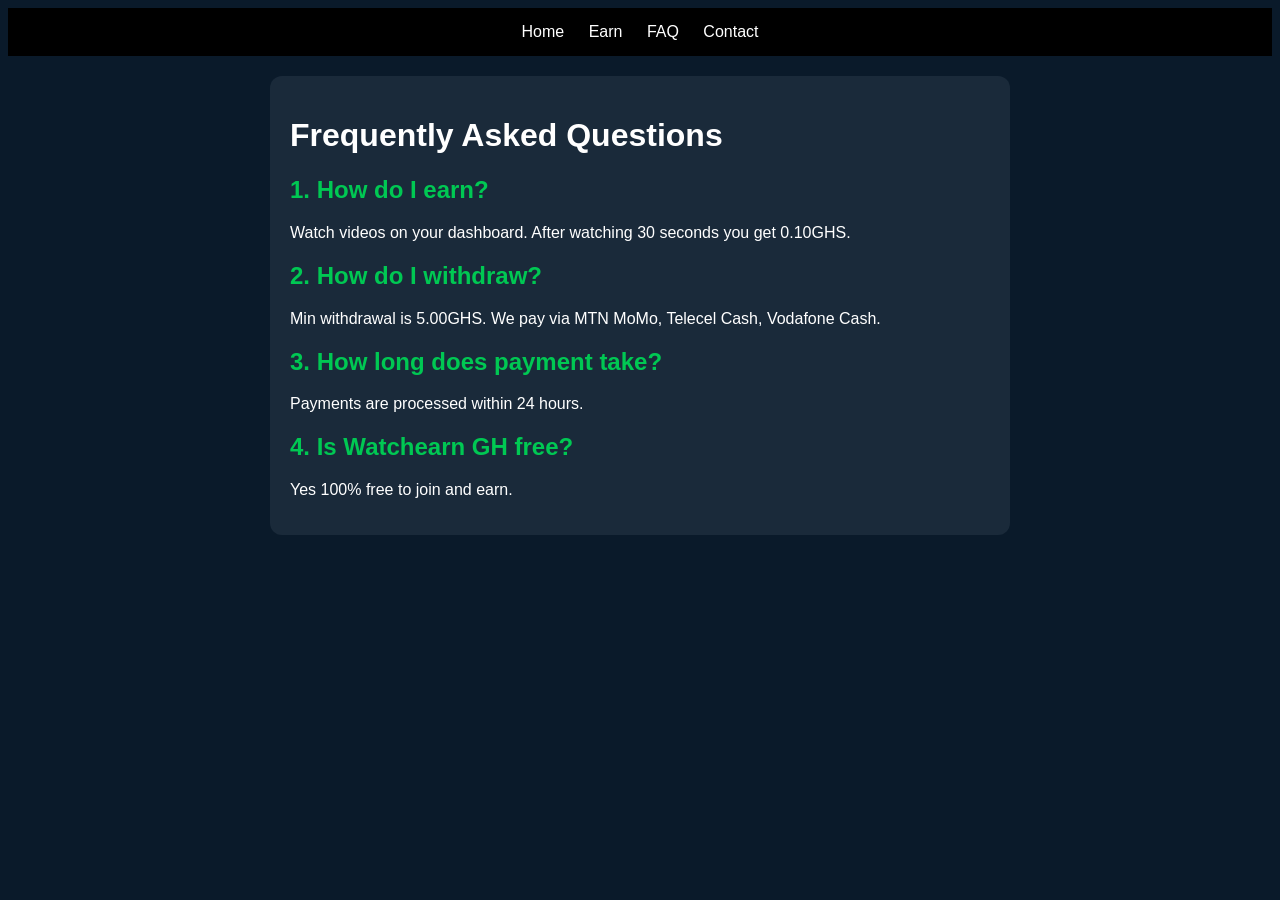
<file: faq.html>
<!DOCTYPE html>
<html>
<head>
  <title>FAQ - Watchearn GH</title>
  <meta name="viewport" content="width=device-width, initial-scale=1.0">
  <style>
    body{background:#0a1a2a;color:#fff;font-family:Arial;padding:20px}
    .navbar{background:#000;padding:15px;margin:-20px -20px 20px -20px;text-align:center}
    .navbar a{color:white;margin:10px;text-decoration:none}
    .box{background:#1a2a3a;padding:20px;border-radius:12px;max-width:700px;margin:auto}
    h2{color:#00c853}
  </style>
</head>
<body>
  <div class="navbar">
    <a href="index.html">Home</a>
    <a href="dashboard.html">Earn</a>
    <a href="faq.html">FAQ</a>
    <a href="contact.html">Contact</a>
  </div>

  <div class="box">
    <h1>Frequently Asked Questions</h1>
    
    <h2>1. How do I earn?</h2>
    <p>Watch videos on your dashboard. After watching 30 seconds you get 0.10GHS.</p>

    <h2>2. How do I withdraw?</h2>
    <p>Min withdrawal is 5.00GHS. We pay via MTN MoMo, Telecel Cash, Vodafone Cash.</p>

    <h2>3. How long does payment take?</h2>
    <p>Payments are processed within 24 hours.</p>

    <h2>4. Is Watchearn GH free?</h2>
    <p>Yes 100% free to join and earn.</p>
  </div>
</body>
</html>
</file>
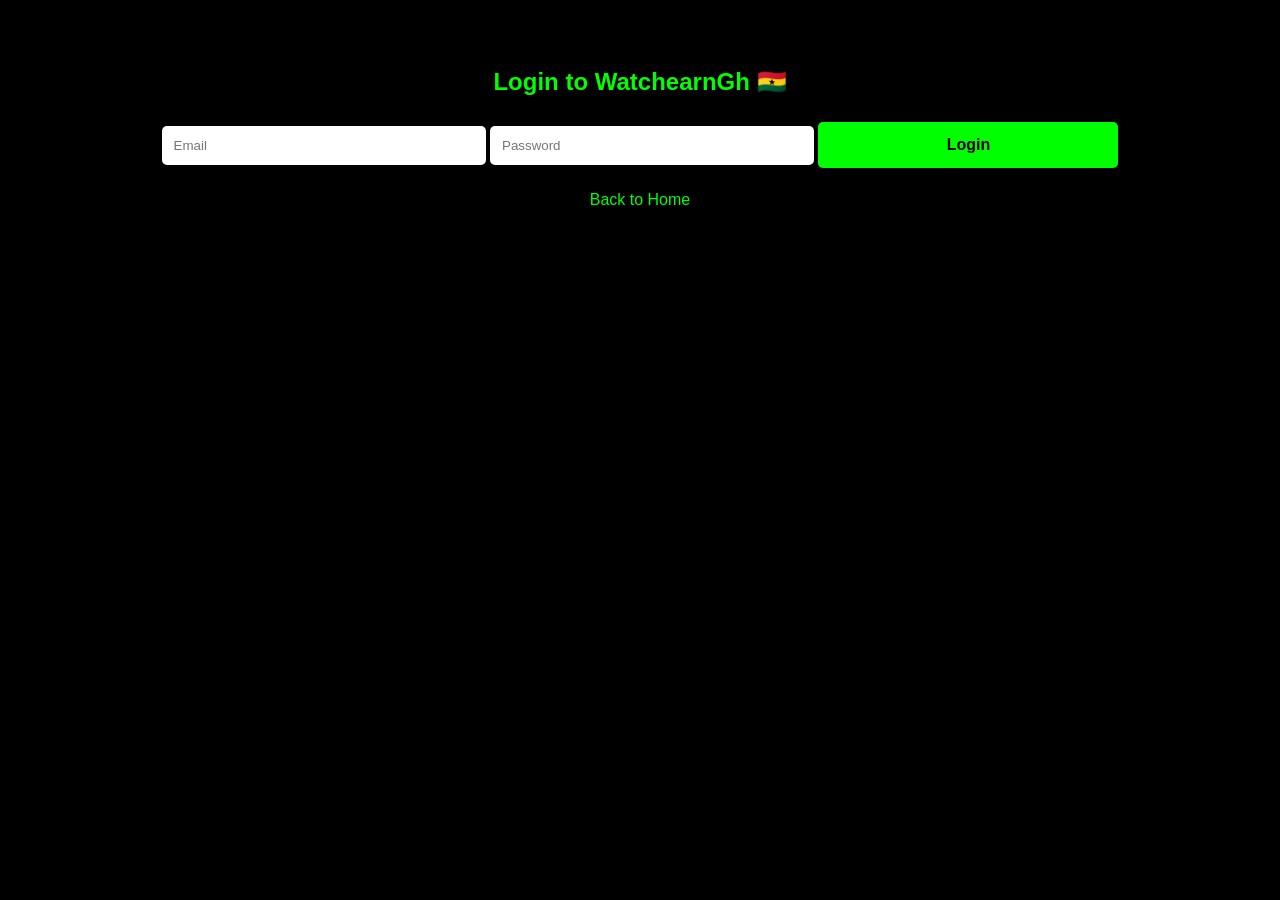
<file: login.html>
<!DOCTYPE html>
<html lang="en">
<head>
<meta charset="UTF-8">
<meta name="viewport" content="width=device-width, initial-scale=1.0">
<title>Login - WatchearnGh</title>
<style>
  body {background:#000; color:#0f0; font-family:Arial; text-align:center; padding:40px 20px;}
  h2 {color:#0f0;}
  input {width:90%; max-width:300px; padding:12px; margin:10px 0; border:none; border-radius:5px;}
  button {width:90%; max-width:300px; padding:14px; background:#00ff00; color:#000; border:none; border-radius:5px; font-weight:bold; font-size:16px;}
  a {color:#0f0; text-decoration:none;}
</style>
</head>
<body>
  <h2>Login to WatchearnGh 🇬🇭</h2>
  <input type="email" placeholder="Email" id="email">
  <input type="password" placeholder="Password" id="password">
  <button onclick="login()">Login</button>
  <p><a href="index.html">Back to Home</a></p>

<script>
function login(){
  // For now: just go to dashboard. Later we add real check
  window.location.href = "dashboard.html";
}
</script>
</body>
</html>
</file>
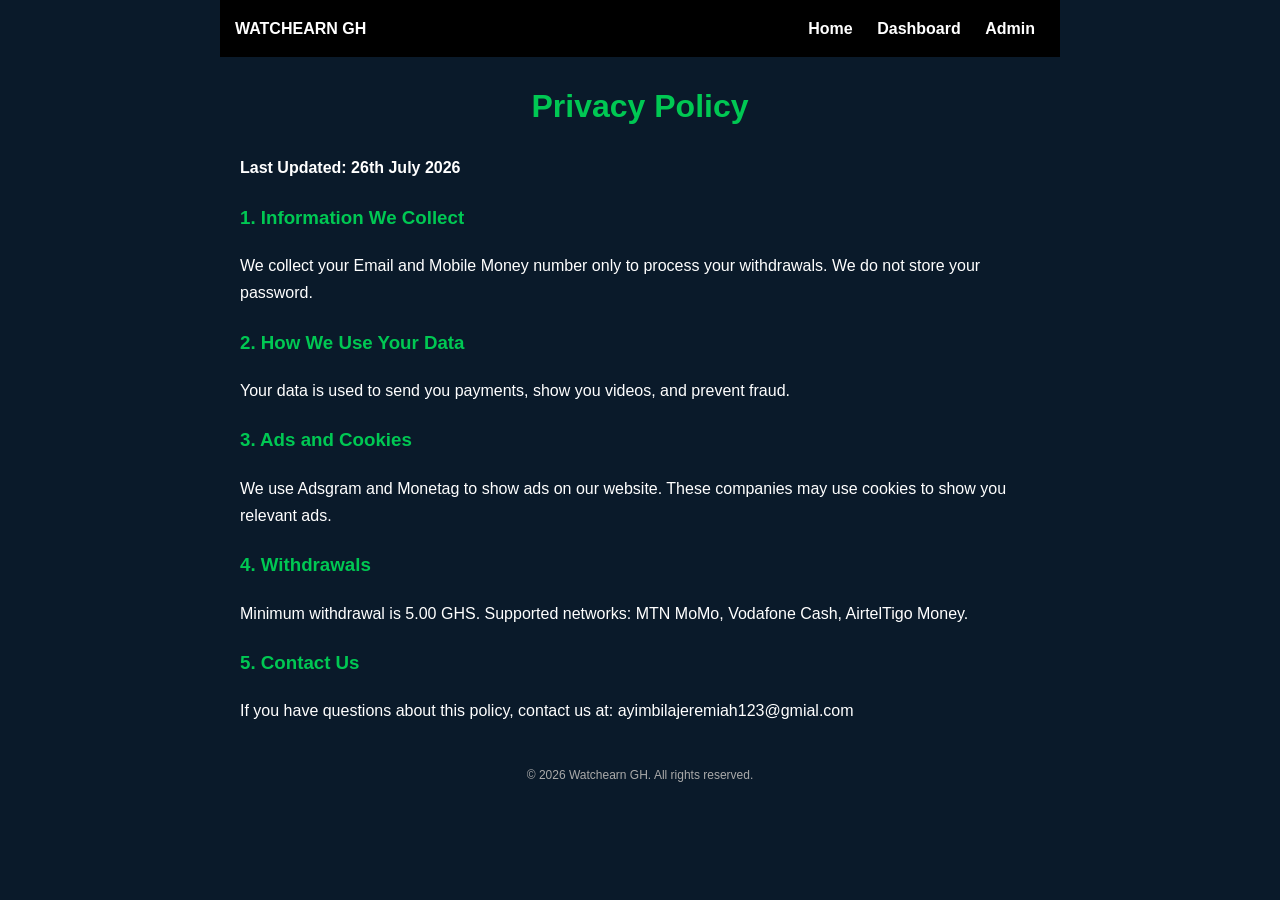
<file: privacy.html>
<!DOCTYPE html>
<html>
<head>
<title>Privacy Policy - Watchearn GH</title>
<meta name="viewport" content="width=device-width, initial-scale=1.0">
<style>
body{background:#0a1a2a;color:#fff;font-family:Arial;padding:20px;max-width:800px;margin:auto;line-height:1.7}
h1{color:#00c853;text-align:center}
h3{color:#00c853;margin-top:20px}
.navbar{background:#000;padding:15px;display:flex;align-items:center;justify-content:space-between;margin:-20px -20px 20px -20px}
.navbar a{color:white;text-decoration:none;margin:0 10px;font-weight:bold}
.navbar a:hover{color:#00c853}
.footer{text-align:center;margin-top:40px;font-size:12px;color:#aaa}
</style>
</head>
<body>

<!-- NAVBAR JOINS -->
<div class="navbar">
  <div><b>WATCHEARN GH</b></div>
  <div><a href="index.html">Home</a> <a href="dashboard.html">Dashboard</a> <a href="admin.html">Admin</a></div>
</div>

<h1>Privacy Policy</h1>
<p><b>Last Updated: 26th July 2026</b></p>

<h3>1. Information We Collect</h3>
<p>We collect your Email and Mobile Money number only to process your withdrawals. We do not store your password.</p>

<h3>2. How We Use Your Data</h3>
<p>Your data is used to send you payments, show you videos, and prevent fraud.</p>

<h3>3. Ads and Cookies</h3>
<p>We use Adsgram and Monetag to show ads on our website. These companies may use cookies to show you relevant ads.</p>

<h3>4. Withdrawals</h3>
<p>Minimum withdrawal is 5.00 GHS. Supported networks: MTN MoMo, Vodafone Cash, AirtelTigo Money.</p>

<h3>5. Contact Us</h3>
<p>If you have questions about this policy, contact us at: ayimbilajeremiah123@gmial.com</p>

<div class="footer">
  © 2026 Watchearn GH. All rights reserved.
</div>

</body>
</html>
</file>
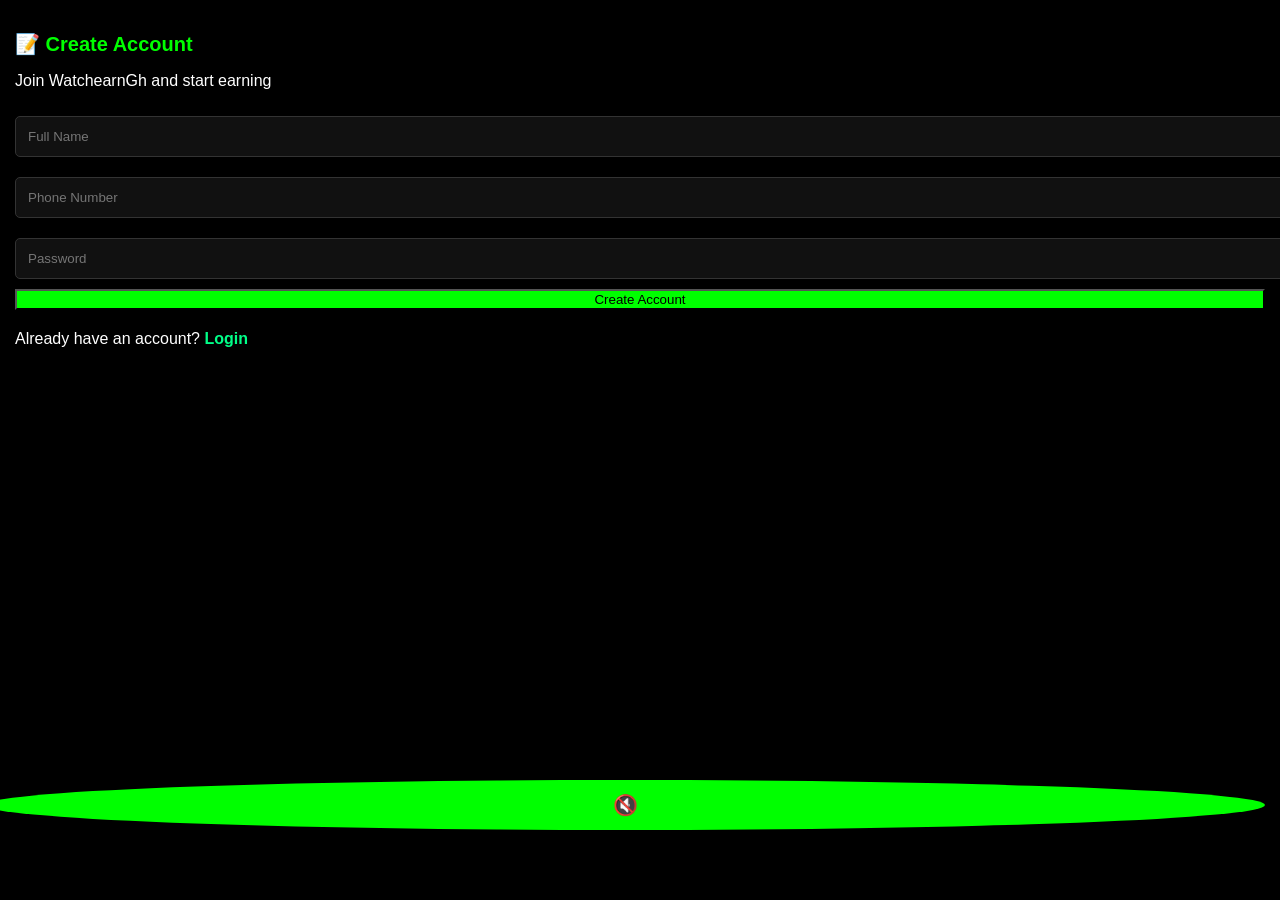
<file: register.html>
<!DOCTYPE html>
<html>
<head>
  <title>Register - WatchearnGh</title>
  <meta name="viewport" content="width=device-width, initial-scale=1.0">
  <link rel="stylesheet" href="style.css">
</head>
<body>
  <div class="box">
    <div class="content">
      <h2>📝 Create Account</h2>
      <p>Join WatchearnGh and start earning</p>
      
      <input type="text" id="name" placeholder="Full Name" style="width:100%; padding:12px; margin:10px 0; border-radius:5px; border:1px solid #333; background:#111; color:white;">
      
      <input type="tel" id="phone" placeholder="Phone Number" style="width:100%; padding:12px; margin:10px 0; border-radius:5px; border:1px solid #333; background:#111; color:white;">
      
      <input type="password" id="password" placeholder="Password" style="width:100%; padding:12px; margin:10px 0; border-radius:5px; border:1px solid #333; background:#111; color:white;">
      
      <button onclick="registerUser()">Create Account</button>
      
      <p style="margin-top:20px;">Already have an account? <a href="login.html" style="color:#00ff88;">Login</a></p>
    </div>
  </div>

  <script>
    function registerUser() {
      const name = document.getElementById('name').value;
      const phone = document.getElementById('phone').value;
      
      if(name && phone) {
        alert('Account created! Welcome ' + name);
        window.location.href = 'dashboard.html';
      } else {
        alert('Please fill all fields');
      }
    }
  </script> 
  <!-- BACKGROUND MUSIC -->
<audio id="bgmusic" loop>
  <source src="music.mp3" type="audio/mpeg">
  Your browser does not support audio.
</audio>

<button id="musicBtn" onclick="toggleMusic()" style="position:fixed;bottom:70px;right:15px;background:#00c853;color:white;border:none;border-radius:50%;width:50px;height:50px;font-size:20px;z-index:999;">🔇</button>

<script>
let music = document.getElementById('bgmusic');
let btn = document.getElementById('musicBtn');
let playing = false;

function toggleMusic(){
  if(playing){
    music.pause();
    btn.innerHTML = '🔇';
    playing = false;
  } else {
    music.play();
    btn.innerHTML = '🔊';
    playing = true;
  }
}
</script> 

</body>
</html>
</file>
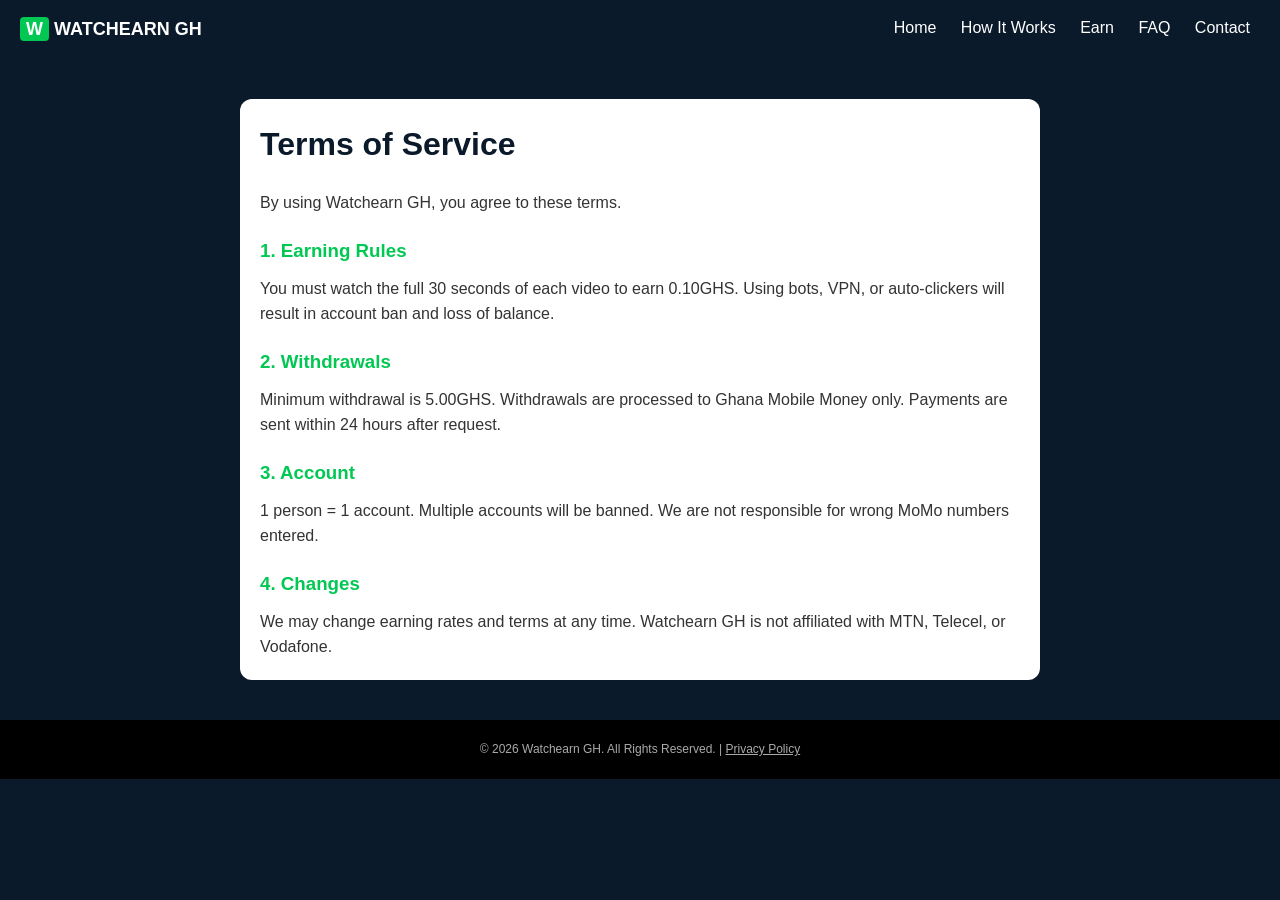
<file: terms.html>
<!DOCTYPE html>
<html>
<head>
  <title>Terms of Service - Watchearn GH</title>
  <meta name="viewport" content="width=device-width, initial-scale=1.0">
  <style> /* same CSS as privacy.html */ 
    *{margin:0;padding:0;box-sizing:border-box;font-family:Arial}
    body{background:#0a1a2a;color:#fff;line-height:1.6}
    .navbar{background:#0a1a2a;padding:15px 20px;display:flex;justify-content:space-between}
    .logo{color:white;font-size:18px;font-weight:bold}
    .nav a{color:white;margin:0 10px;text-decoration:none}
    .container{max-width:800px;margin:40px auto;padding:20px;background:white;color:#333;border-radius:12px}
    h1{margin-bottom:20px;color:#0a1a2a}
    h3{margin-top:20px;margin-bottom:10px;color:#00c853}
    .footer{background:#000;padding:20px;text-align:center;color:#aaa;font-size:12px;margin-top:40px}
  </style>
</head>
<body>
  <div class="navbar">
    <div class="logo"><span style="background:#00c853;padding:2px 6px;border-radius:4px">W</span> WATCHEARN GH</div>
    <div class="nav">
      <a href="index.html">Home</a>
      <a href="how-it-works.html">How It Works</a>
      <a href="earn.html">Earn</a>
      <a href="faq.html">FAQ</a>
      <a href="contact.html">Contact</a>
    </div>
  </div>

  <div class="container">
    <h1>Terms of Service</h1>
    <p>By using Watchearn GH, you agree to these terms.</p>
    
    <h3>1. Earning Rules</h3>
    <p>You must watch the full 30 seconds of each video to earn 0.10GHS. Using bots, VPN, or auto-clickers will result in account ban and loss of balance.</p>
    
    <h3>2. Withdrawals</h3>
    <p>Minimum withdrawal is 5.00GHS. Withdrawals are processed to Ghana Mobile Money only. Payments are sent within 24 hours after request.</p>
    
    <h3>3. Account</h3>
    <p>1 person = 1 account. Multiple accounts will be banned. We are not responsible for wrong MoMo numbers entered.</p>
    
    <h3>4. Changes</h3>
    <p>We may change earning rates and terms at any time. Watchearn GH is not affiliated with MTN, Telecel, or Vodafone.</p>
  </div>

  <div class="footer">
    © 2026 Watchearn GH. All Rights Reserved. | <a href="privacy.html" style="color:#aaa">Privacy Policy</a>
  </div>
</body>
</html>
</file>
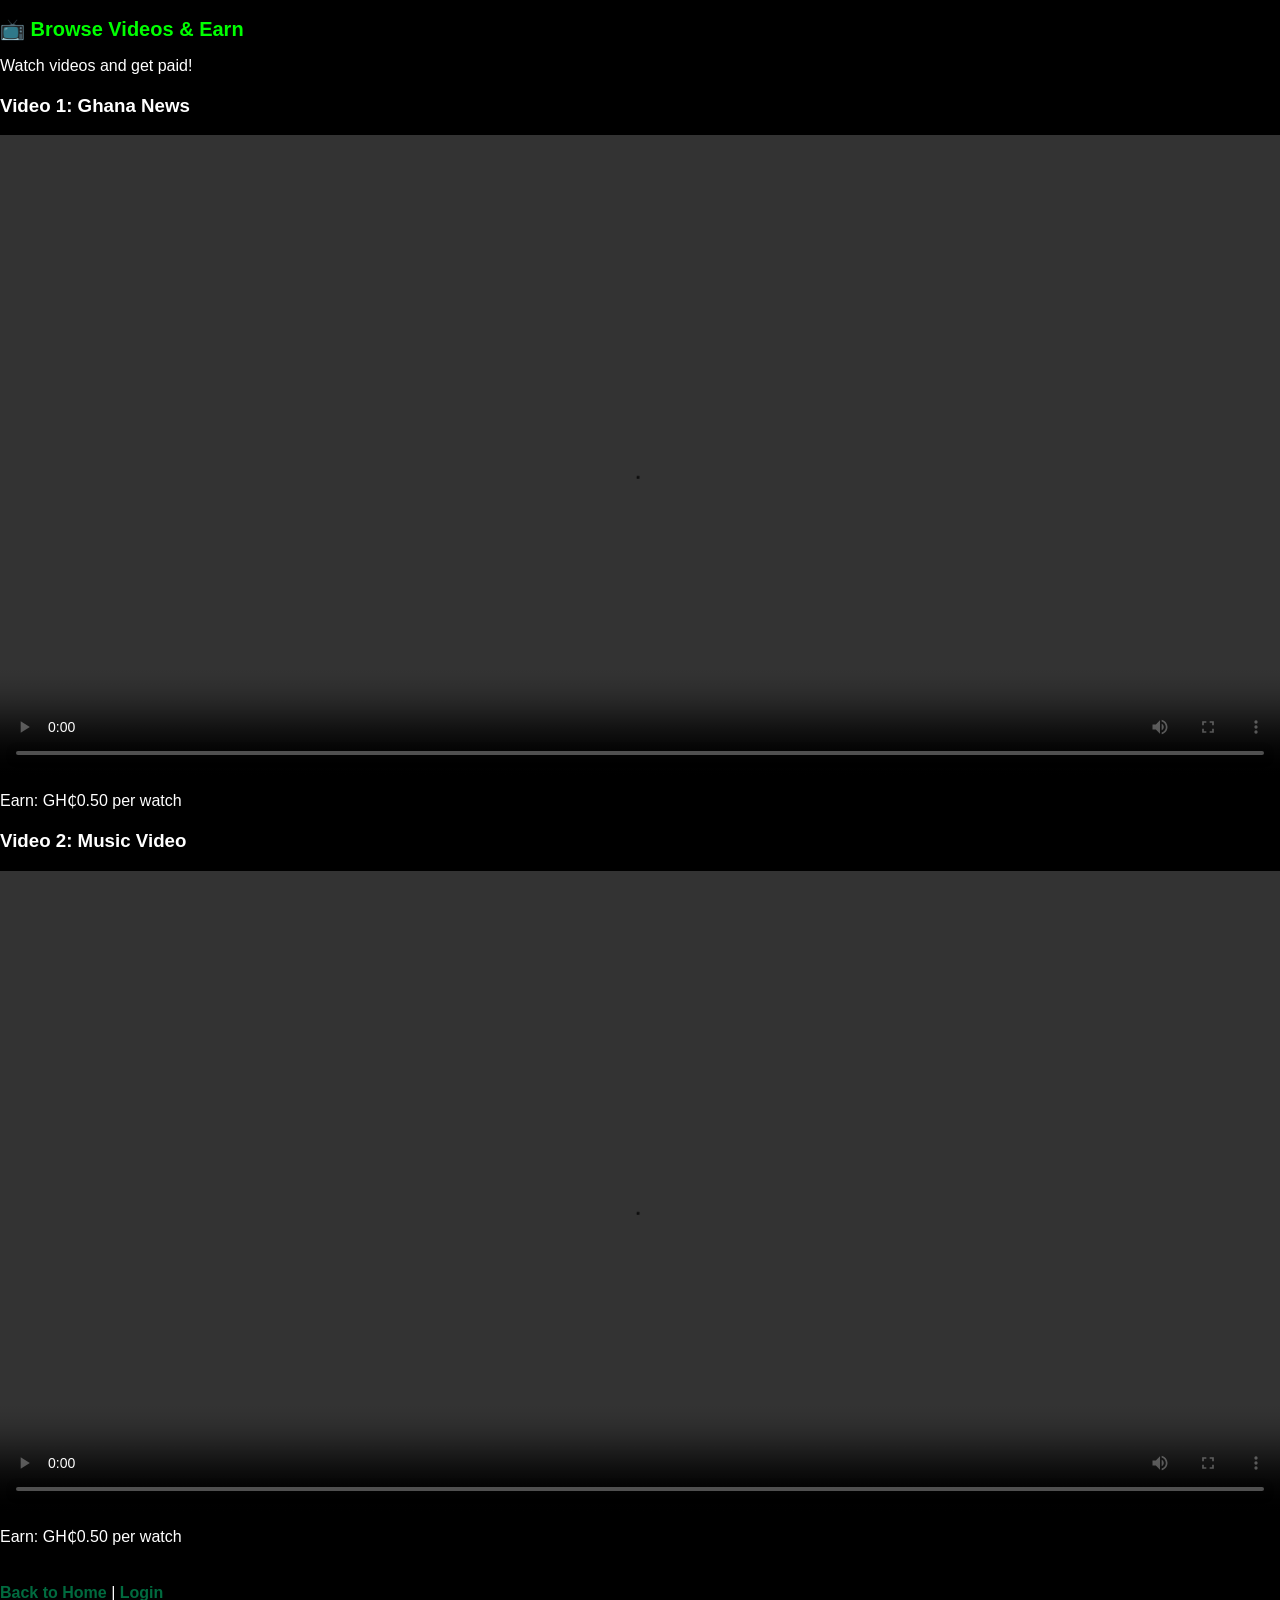
<file: video.html>
<!DOCTYPE html>
<html>
<head>
  <title>Browse Videos - WatchearnGh</title>
  <link rel="stylesheet" href="style.css">
</head>
<body>
  <div class="box">
    <h2>📺 Browse Videos & Earn</h2>
    <p>Watch videos and get paid!</p>
    
    <div style="margin: 20px 0;">
      <h3>Video 1: Ghana News</h3>
      <video width="100%" controls>
        <source src="https://www.w3schools.com/html/mov_bbb.mp4" type="video/mp4">
      </video>
      <p>Earn: GH₵0.50 per watch</p>
    </div>

    <div style="margin: 20px 0;">
      <h3>Video 2: Music Video</h3>
      <video width="100%" controls>
        <source src="https://www.w3schools.com/html/movie.mp4" type="video/mp4">
      </video>
      <p>Earn: GH₵0.50 per watch</p>
    </div>
    
    <br>
    <a href="index.html">Back to Home</a> | 
    <a href="login.html">Login</a>
  </div>
</body>
</html>
</file>
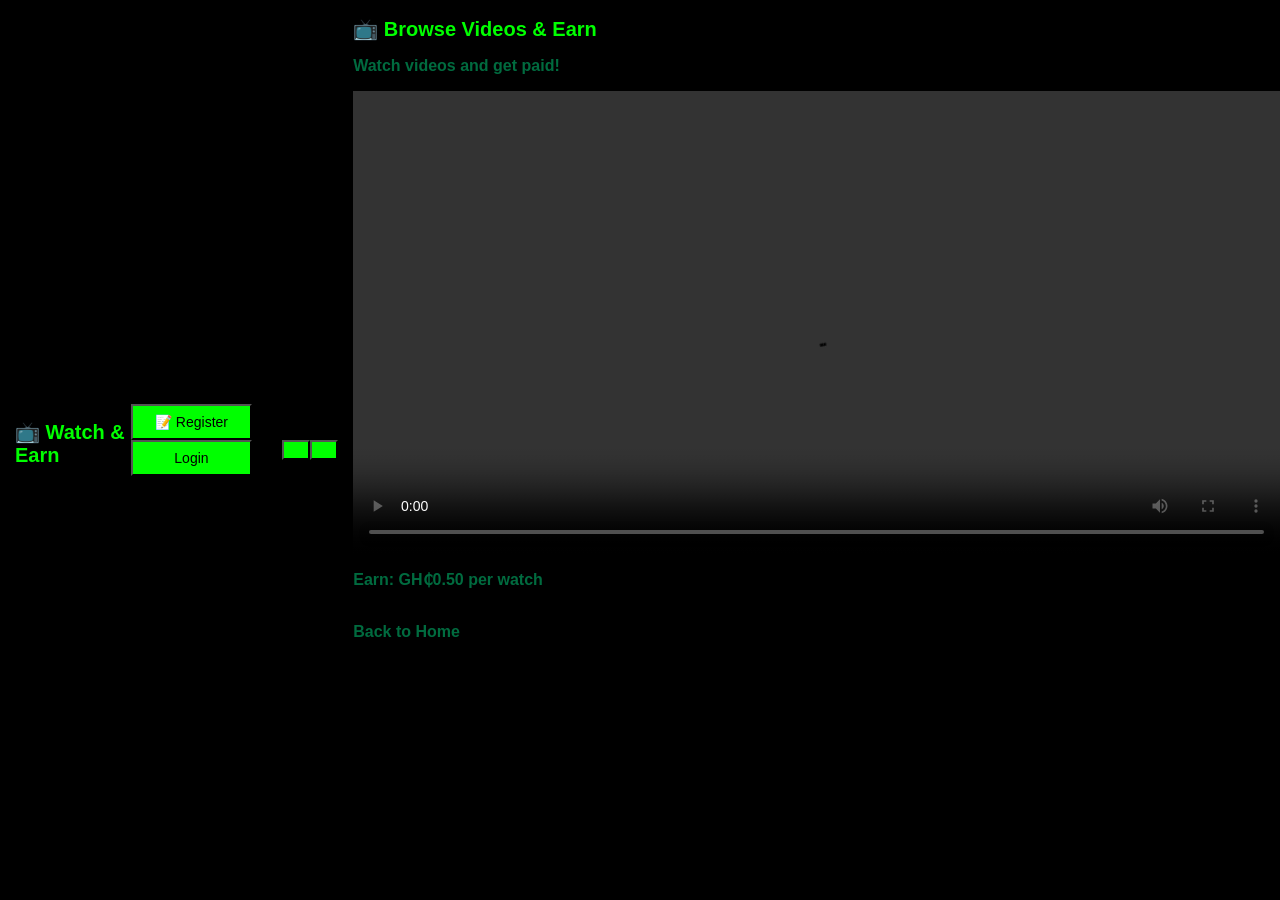
<file: videos.html>
<div class="content" style="display:flex; justify-content:space-between; align-items:center; margin-bottom:20px;">
  <h2>📺 Watch & Earn</h2>
  <div>
    <a href="register.html"><button style="padding:8px 12px; font-size:14px;">📝 Register</button></a>
    <a href="login.html"><button style="padding:8px 12px; font-size:14px; background:#333;">Login</button></a>
  </div>
</div> 
<!DOCTYPE html>  
<html>
<head>
  <title>Browse Videos - WatchearnGh</title>
  <link rel="stylesheet" href="style.css">
</head>
<body>
<div class="content" style="display:flex; justify-content:space-between;
<h2>📺 Watch & Earn</h2>
<div>
<a href="register.html"><button style="padding:8px 12px; font-size:14px;">
<a href="login.html"><button style="padding:8px 12px; font-size:14px;">
</div>
</div>  <div class="box">
    <h2>📺 Browse Videos & Earn</h2>
    <p>Watch videos and get paid!</p>
    <video width="100%" controls>
      <source src="https://www.w3schools.com/html/mov_bbb.mp4" type="video/mp4">
    </video>
    <p>Earn: GH₵0.50 per watch</p>
    <br>
    <a href="index.html">Back to Home</a>
  </div>
</body>
</html>
</file>
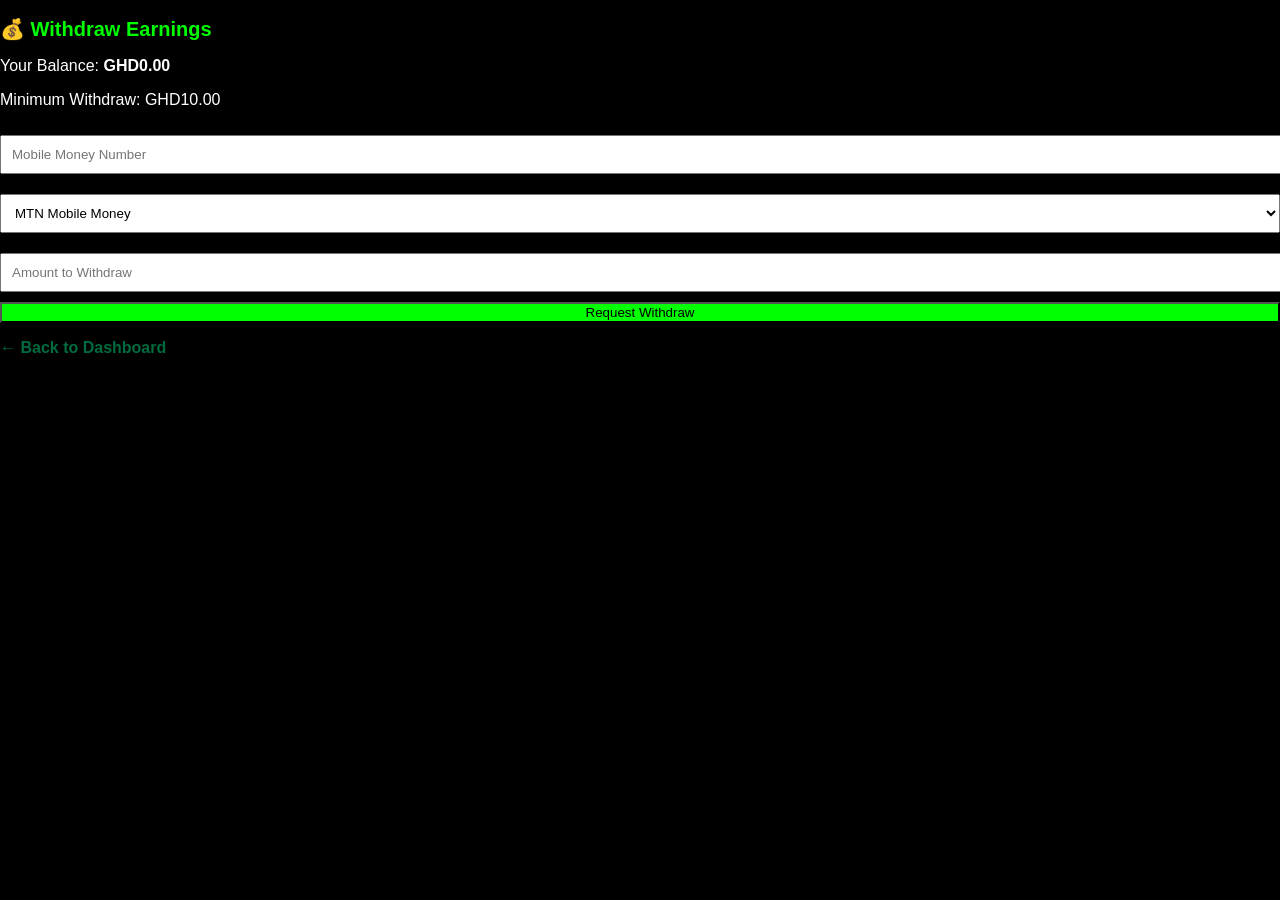
<file: withdrawal.html>
<!DOCTYPE html>
<html>
<head>
<title>Withdraw - WatchearnGh</title>
<link rel="stylesheet" href="style.css">
</head>
<body>
  <div class="box">
    <h2>💰 Withdraw Earnings</h2>
    <p>Your Balance: <b>GHD0.00</b></p>
    <p>Minimum Withdraw: GHD10.00</p>
    
    <input type="text" placeholder="Mobile Money Number" style="width:100%; padding:10px; margin:10px 0;">
    <select style="width:100%; padding:10px; margin:10px 0;">
      <option>MTN Mobile Money</option>
      <option>Vodafone Cash</option>
      <option>AirtelTigo Money</option>
    </select>
    <input type="number" placeholder="Amount to Withdraw" style="width:100%; padding:10px; margin:10px 0;">
    
    <button onclick="alert('Withdrawal request sent! You will receive in 24hrs')">Request Withdraw</button>
    <a href="dashboard.html"><p>← Back to Dashboard</p></a>
  </div>
</body>
</html>
</file>
<file: style.css>
/* ===== FULL STYLE FOR WATCHEARNGH ===== */

/* 1. MAKE IT COVER FULL SCREEN */
body {
  margin: 0;
  padding: 20px 10px;
  display: flex;
  justify-content: center;
  align-items: center;
  min-height: 100vh;
  background: #f0f4f1; /* CLEAN LIGHT GREENISH WHITE */
  font-family: Arial, sans-serif;
}

.container {
  width: 95%;          /* covers almost all screen */
  max-width: 500px;    /* but not too wide on PC */
}

.center-box {
  text-align: center;
}

/* 2. THE WHITE CARDS/BOXES */
.box {
  background: white;
  padding: 25px 20px;
  margin: 15px 0;
  border-radius: 20px;
  box-shadow: 0 8px 20px rgba(0,0,0,0.15);
}

h1 {
  color: #006B3F; /* GHANA GREEN */
  font-size: 32px;
  margin: 10px 0;
}

.subtitle {
  color: #555;
  margin-bottom: 20px;
  font-size: 14px;
}

h2 {
  color: #006B3F;
  font-size: 20px;
  margin-bottom: 10px;
}

/* 3. BUTTONS - BIG AND NICE */
.btn {
  background: #006B3F; /* GHANA GREEN */
  color: white;
  padding: 16px 20px;
  border: none;
  border-radius: 12px;
  width: 100%;
  font-size: 18px;
  font-weight: bold;
  cursor: pointer;
  margin-top: 10px;
  transition: 0.3s;
}

.btn:hover {
  background: #004d2e; /* darker green */
}

.btn-secondary {
  background: #FFD700; /* GHANA GOLD */
  color: black;
}

.btn-secondary:hover {
  background: #e6c200;
}

/* LINKS */
a {
  color: #006B3F;
  text-decoration: none;
  font-weight: bold;
}


/* ===== DARK MODE OPTION ===== 
   To use dark mode: change body background to #1a1a1a 
   and .box background to #2a2a2a and text to white
*/
/*
body {
  background: #1a1a1a;
}
.box { 
  background: #2a2a2a; 
  color: white; 
}
h1, h2 { color: #FFD700; }
.subtitle, p { color: #ccc; }
*/
/* NEW FULL SCREEN CODE - ADD THIS AT BOTTOM */
body {
  margin: 0 !important;
  padding: 0 !important;
  background: #000 !important;
  color: white !important;
}

.box {
  width: 100% !important;
  max-width: 100% !important;
  margin: 0 !important;
  padding: 0 !important;
  background: #000 !important;
  border-radius: 0 !important;
  box-shadow: none !important;
  min-height: 100vh !important;
}

video {
  width: 100% !important;
  height: auto !important;
  display: block !important;
  border-radius: 0 !important;
  margin: 0 !important;
}

.content {
  padding: 15px !important;
}

h2 {
  color: #00ff00 !important;
}

button {
  background: #00ff00 !important;
  color: #000 !important;
  width: 100% !important;
}
</file>
